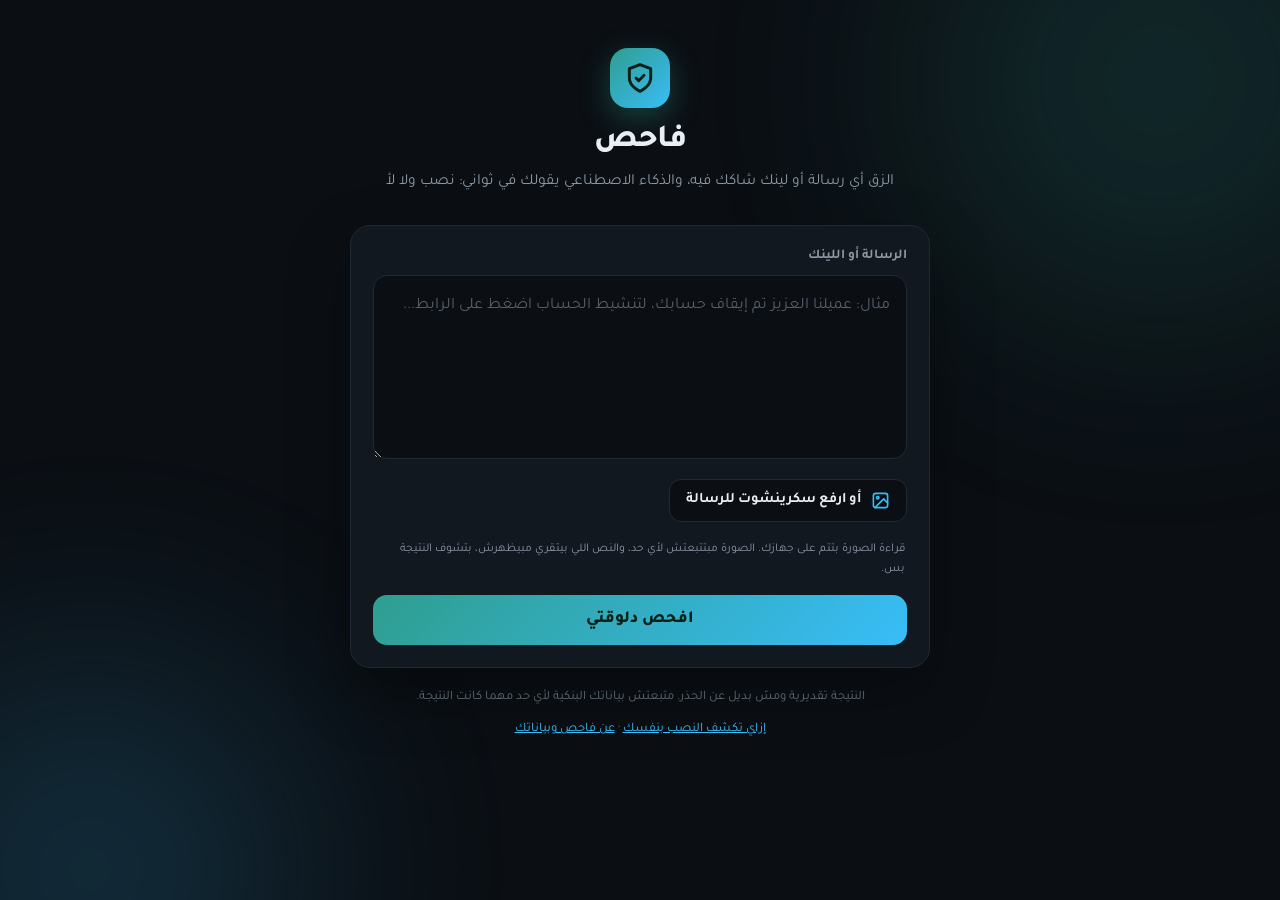
<file: templates/index.html>
<!DOCTYPE html>
<html lang="ar" dir="rtl">
<head>
<meta charset="utf-8">
<meta name="viewport" content="width=device-width, initial-scale=1">
<title>فاحص | هل الرسالة دي نصب؟</title>
<link rel="preconnect" href="https://fonts.googleapis.com">
<link rel="preconnect" href="https://fonts.gstatic.com" crossorigin>
<link href="https://fonts.googleapis.com/css2?family=Tajawal:wght@400;500;700;800&display=swap" rel="stylesheet">
<link rel="manifest" href="/static/manifest.webmanifest">
<meta name="theme-color" content="#0d1117">
<link rel="stylesheet" href="/static/style.css">
</head>
<body>

<div class="glow glow-a"></div>
<div class="glow glow-b"></div>

<main class="wrap">

  <header class="brand">
    <div class="logo">
      <svg viewBox="0 0 24 24" fill="none" stroke="currentColor" stroke-width="2" stroke-linecap="round" stroke-linejoin="round">
        <path d="M12 22s8-3.5 8-10V5l-8-3-8 3v7c0 6.5 8 10 8 10z"/>
        <path d="M9 12l2 2 4-4"/>
      </svg>
    </div>
    <h1>فاحص</h1>
    <p>الزق أي رسالة أو لينك شاكك فيه، والذكاء الاصطناعي يقولك في ثواني: نصب ولا لأ</p>
  </header>

  <section class="panel">
    <label class="field-label" for="msg">الرسالة أو اللينك</label>
    <textarea id="msg" rows="5" maxlength="5000"
      placeholder="مثال: عميلنا العزيز تم إيقاف حسابك، لتنشيط الحساب اضغط على الرابط..."></textarea>

    <div class="upload-row">
      <input type="file" id="img" accept="image/*" hidden>
      <button id="pick" type="button" class="ghost">
        <svg viewBox="0 0 24 24" fill="none" stroke="currentColor" stroke-width="2" stroke-linecap="round" stroke-linejoin="round" width="19" height="19"><rect x="3" y="3" width="18" height="18" rx="3"/><circle cx="8.5" cy="8.5" r="1.5"/><path d="M21 15l-5-5L5 21"/></svg>
        <span>أو ارفع سكرينشوت للرسالة</span>
      </button>
      <p class="upload-note">قراءة الصورة بتتم على جهازك. الصورة مبتتبعتش لأي حد، والنص اللي بيتقري مبيظهرش، بتشوف النتيجة بس.</p>
      <div id="img-preview" class="hidden">
        <img id="img-thumb" alt="">
        <button id="img-remove" type="button" aria-label="شيل الصورة">✕</button>
      </div>
    </div>
    <p id="ocr-status" class="hidden"></p>

    <button id="go" type="button">
      <span class="btn-text">افحص دلوقتي</span>
      <span class="spinner" aria-hidden="true"></span>
    </button>
  </section>

  <section id="result" class="panel result hidden">
    <div id="verdict">
      <span id="verdict-icon"></span>
      <div>
        <strong id="verdict-label"></strong>
        <small id="verdict-pct"></small>
      </div>
    </div>
    <div class="score-track"><div id="score-bar"></div></div>
    <ul id="reasons"></ul>
    <div id="feedback" class="feedback-row hidden">
      <span id="feedback-q">النتيجة دي صح؟</span>
      <button id="fb-up" type="button" aria-label="النتيجة صح">أيوه، صح</button>
      <button id="fb-down" type="button" aria-label="النتيجة غلط">لأ، غلط</button>
    </div>
    <div id="next-steps" class="next-steps hidden">
      <h3>اعمل إيه دلوقتي</h3>
      <ul>
        <li>متردش على الرسالة ومتدوسش على أي لينك فيها، وامسحها أو بلّغ عنها.</li>
        <li>لو بعت بيانات كارت أو كود أو رقم سري: كلّم البنك فورًا من الرقم اللي ورا الكارت وقوله يوقف الكارت.</li>
        <li>لو حولت فلوس: اتصل بالبنك أو المحفظة على طول، وسجّل رقم العملية والحساب اللي حولت له.</li>
        <li>خلي معاك سكرينشوت للرسالة والرقم أو الحساب اللي بعتها.</li>
      </ul>
      <p class="ns-title">جهات الإبلاغ الرسمية في مصر</p>
      <div class="ns-links">
        <a href="tel:108"><b>108</b> مكافحة جرائم تقنية المعلومات (مباحث الإنترنت)، وزارة الداخلية: ده الرقم المخصص للبلاغ عن النصب الإلكتروني</a>
        <a href="tel:155"><b>155</b> الجهاز القومي لتنظيم الاتصالات: شكاوى مستخدمي الاتصالات، زي الرسايل والمكالمات المزعجة على الموبايل (مش خط بلاغات نصب)</a>
        <a href="tel:16777"><b>16777</b> رقم البنك المركزي المصري (من صفحة اتصل بنا). للشكاوى المصرفية كلّم بنكك الأول، وبعدها البنك المركزي لو محصلش حل</a>
      </div>
      <p class="ns-src">المصادر: <a href="https://www.moi.gov.eg/home/EmergancyNumber" target="_blank" rel="noopener">وزارة الداخلية</a> · <a href="https://www.cbe.org.eg/ar/contact-us" target="_blank" rel="noopener">البنك المركزي</a> · <a href="https://mcit.gov.eg/Ar/Media_Center/Latest_News/News/63315" target="_blank" rel="noopener">وزارة الاتصالات (رقم 155)</a></p>
    </div>
    <button id="share-card" type="button" class="ghost reset-btn">
      <svg viewBox="0 0 24 24" fill="none" stroke="currentColor" stroke-width="2" stroke-linecap="round" stroke-linejoin="round" width="19" height="19"><circle cx="18" cy="5" r="3"/><circle cx="6" cy="12" r="3"/><circle cx="18" cy="19" r="3"/><path d="M8.6 13.5l6.8 4M15.4 6.5l-6.8 4"/></svg>
      <span>شارك التحذير</span>
    </button>
    <button id="reset" type="button" class="ghost reset-btn">
      <svg viewBox="0 0 24 24" fill="none" stroke="currentColor" stroke-width="2" stroke-linecap="round" stroke-linejoin="round" width="19" height="19"><path d="M3 12a9 9 0 1 0 3-6.7"/><path d="M3 4v5h5"/></svg>
      <span>تحليل جديد</span>
    </button>
  </section>

  <footer>
    <p>النتيجة تقديرية ومش بديل عن الحذر. متبعتش بياناتك البنكية لأي حد مهما كانت النتيجة.</p>
    <p class="foot-links"><a href="/tips">إزاي تكشف النصب بنفسك</a> · <a href="/about">عن فاحص وبياناتك</a></p>
  </footer>

</main>

<script src="/static/app.js"></script>
</body>
</html>
</file>
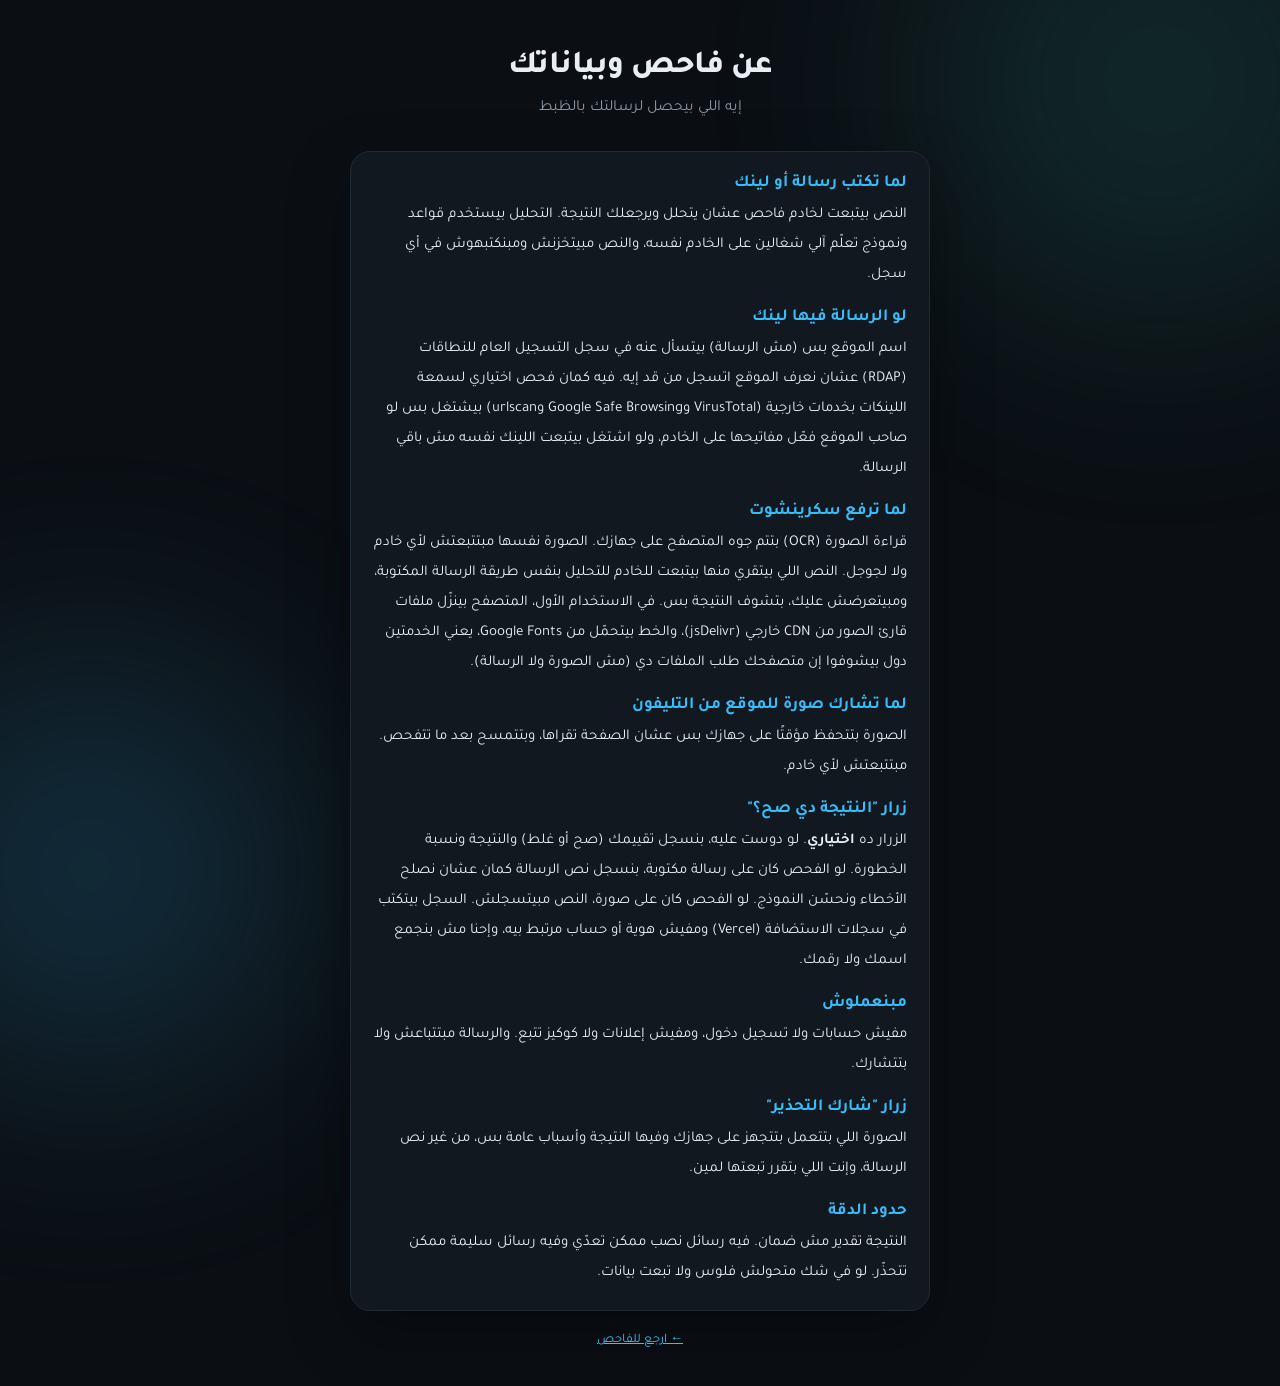
<file: templates/about.html>
<!DOCTYPE html>
<html lang="ar" dir="rtl">
<head>
<meta charset="utf-8">
<meta name="viewport" content="width=device-width, initial-scale=1">
<title>عن فاحص وبياناتك | فاحص</title>
<link rel="preconnect" href="https://fonts.googleapis.com">
<link rel="preconnect" href="https://fonts.gstatic.com" crossorigin>
<link href="https://fonts.googleapis.com/css2?family=Tajawal:wght@400;500;700;800&display=swap" rel="stylesheet">
<link rel="stylesheet" href="/static/style.css">
</head>
<body>
<div class="glow glow-a"></div><div class="glow glow-b"></div>
<main class="wrap">
<header class="brand"><h1>عن فاحص وبياناتك</h1><p>إيه اللي بيحصل لرسالتك بالظبط</p></header>
<section class="panel doc">

<h2>لما تكتب رسالة أو لينك</h2>
<p>النص بيتبعت لخادم فاحص عشان يتحلل ويرجعلك النتيجة. التحليل بيستخدم قواعد ونموذج تعلّم آلي شغالين على الخادم نفسه، والنص مبيتخزنش ومبنكتبهوش في أي سجل.</p>
<h2>لو الرسالة فيها لينك</h2>
<p>اسم الموقع بس (مش الرسالة) بيتسأل عنه في سجل التسجيل العام للنطاقات (<bdi dir="ltr">RDAP</bdi>) عشان نعرف الموقع اتسجل من قد إيه. فيه كمان فحص اختياري لسمعة اللينكات بخدمات خارجية (<bdi dir="ltr">VirusTotal</bdi> و<bdi dir="ltr">Google Safe Browsing</bdi> و<bdi dir="ltr">urlscan</bdi>) بيشتغل بس لو صاحب الموقع فعّل مفاتيحها على الخادم، ولو اشتغل بيتبعت اللينك نفسه مش باقي الرسالة.</p>
<h2>لما ترفع سكرينشوت</h2>
<p>قراءة الصورة (<bdi dir="ltr">OCR</bdi>) بتتم جوه المتصفح على جهازك. الصورة نفسها مبتتبعتش لأي خادم ولا لجوجل. النص اللي بيتقري منها بيتبعت للخادم للتحليل بنفس طريقة الرسالة المكتوبة، ومبيتعرضش عليك، بتشوف النتيجة بس. في الاستخدام الأول، المتصفح بينزّل ملفات قارئ الصور من CDN خارجي (<bdi dir="ltr">jsDelivr</bdi>)، والخط بيتحمّل من <bdi dir="ltr">Google Fonts</bdi>، يعني الخدمتين دول بيشوفوا إن متصفحك طلب الملفات دي (مش الصورة ولا الرسالة).</p>
<h2>لما تشارك صورة للموقع من التليفون</h2>
<p>الصورة بتتحفظ مؤقتًا على جهازك بس عشان الصفحة تقراها، وبتتمسح بعد ما تتفحص. مبتتبعتش لأي خادم.</p>
<h2>زرار "النتيجة دي صح؟"</h2>
<p>الزرار ده <b>اختياري</b>. لو دوست عليه، بنسجل تقييمك (صح أو غلط) والنتيجة ونسبة الخطورة. لو الفحص كان على رسالة مكتوبة، بنسجل نص الرسالة كمان عشان نصلح الأخطاء ونحسّن النموذج. لو الفحص كان على صورة، النص مبيتسجلش. السجل بيتكتب في سجلات الاستضافة (<bdi dir="ltr">Vercel</bdi>) ومفيش هوية أو حساب مرتبط بيه، وإحنا مش بنجمع اسمك ولا رقمك.</p>
<h2>مبنعملوش</h2>
<p>مفيش حسابات ولا تسجيل دخول، ومفيش إعلانات ولا كوكيز تتبع. والرسالة مبتتباعش ولا بتتشارك.</p>
<h2>زرار "شارك التحذير"</h2>
<p>الصورة اللي بتتعمل بتتجهز على جهازك وفيها النتيجة وأسباب عامة بس، من غير نص الرسالة، وإنت اللي بتقرر تبعتها لمين.</p>
<h2>حدود الدقة</h2>
<p>النتيجة تقدير مش ضمان. فيه رسائل نصب ممكن تعدّي وفيه رسائل سليمة ممكن تتحذّر. لو في شك متحولش فلوس ولا تبعت بيانات.</p>
</section>
<footer><p class="foot-links"><a href="/">← ارجع للفاحص</a></p></footer>
</main>
</body>
</html>
</file>
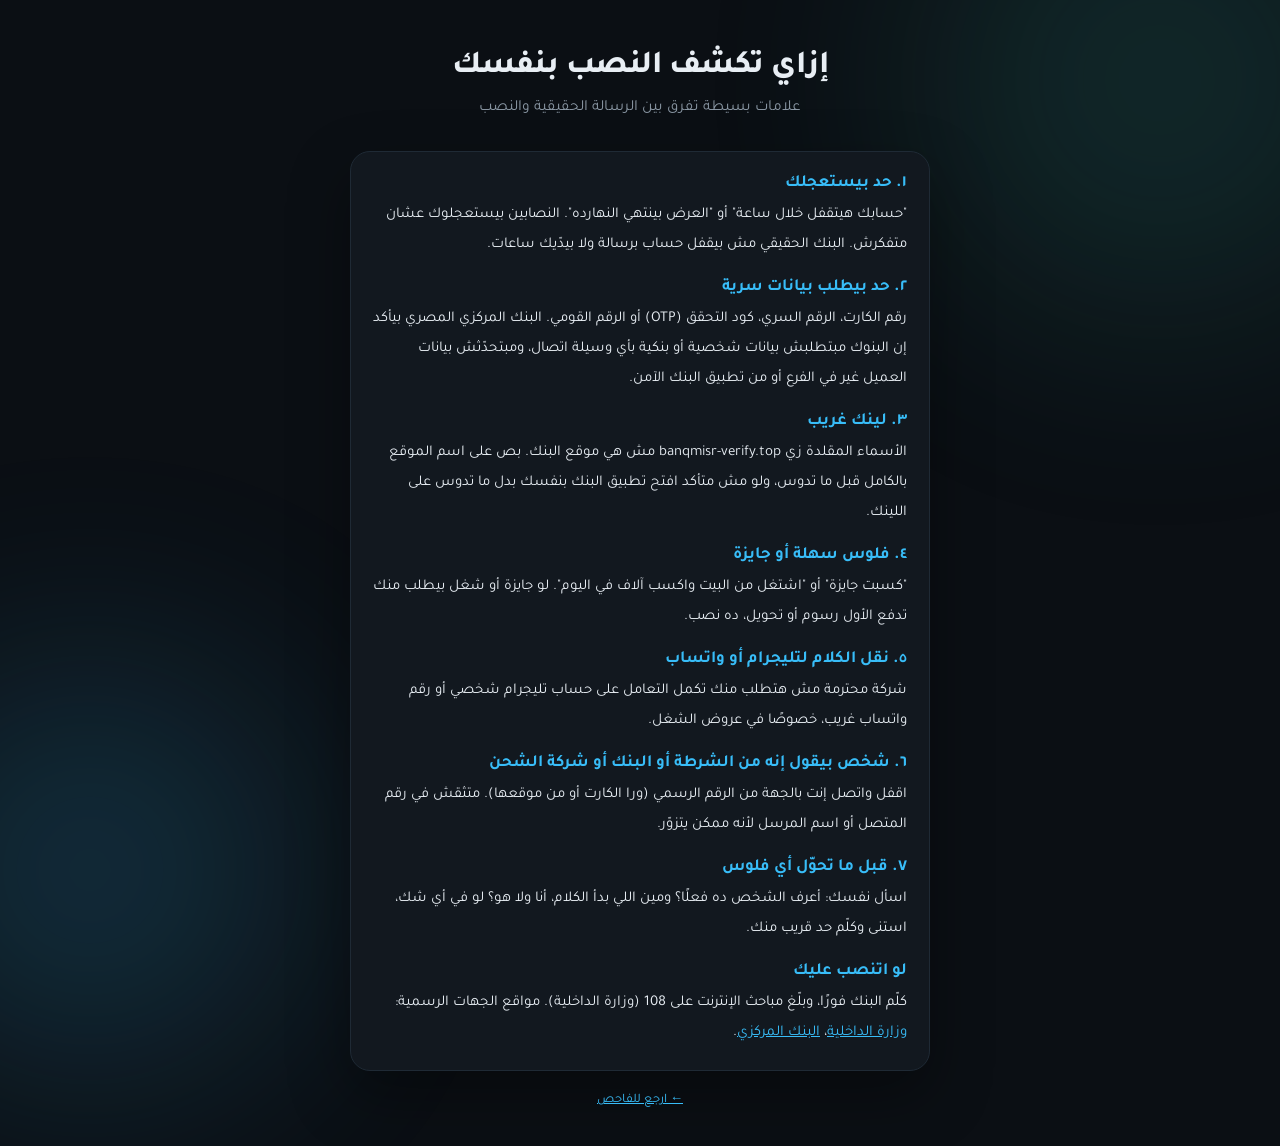
<file: templates/tips.html>
<!DOCTYPE html>
<html lang="ar" dir="rtl">
<head>
<meta charset="utf-8">
<meta name="viewport" content="width=device-width, initial-scale=1">
<title>إزاي تكشف النصب بنفسك | فاحص</title>
<link rel="preconnect" href="https://fonts.googleapis.com">
<link rel="preconnect" href="https://fonts.gstatic.com" crossorigin>
<link href="https://fonts.googleapis.com/css2?family=Tajawal:wght@400;500;700;800&display=swap" rel="stylesheet">
<link rel="stylesheet" href="/static/style.css">
</head>
<body>
<div class="glow glow-a"></div><div class="glow glow-b"></div>
<main class="wrap">
<header class="brand"><h1>إزاي تكشف النصب بنفسك</h1><p>علامات بسيطة تفرق بين الرسالة الحقيقية والنصب</p></header>
<section class="panel doc">

<h2>١. حد بيستعجلك</h2>
<p>"حسابك هيتقفل خلال ساعة" أو "العرض بينتهي النهارده". النصابين بيستعجلوك عشان متفكرش. البنك الحقيقي مش بيقفل حساب برسالة ولا بيدّيك ساعات.</p>
<h2>٢. حد بيطلب بيانات سرية</h2>
<p>رقم الكارت، الرقم السري، كود التحقق (OTP) أو الرقم القومي. البنك المركزي المصري بيأكد إن البنوك مبتطلبش بيانات شخصية أو بنكية بأي وسيلة اتصال، ومبتحدّثش بيانات العميل غير في الفرع أو من تطبيق البنك الآمن.</p>
<h2>٣. لينك غريب</h2>
<p>الأسماء المقلدة زي banqmisr-verify.top مش هي موقع البنك. بص على اسم الموقع بالكامل قبل ما تدوس، ولو مش متأكد افتح تطبيق البنك بنفسك بدل ما تدوس على اللينك.</p>
<h2>٤. فلوس سهلة أو جايزة</h2>
<p>"كسبت جايزة" أو "اشتغل من البيت واكسب آلاف في اليوم". لو جايزة أو شغل بيطلب منك تدفع الأول رسوم أو تحويل، ده نصب.</p>
<h2>٥. نقل الكلام لتليجرام أو واتساب</h2>
<p>شركة محترمة مش هتطلب منك تكمل التعامل على حساب تليجرام شخصي أو رقم واتساب غريب، خصوصًا في عروض الشغل.</p>
<h2>٦. شخص بيقول إنه من الشرطة أو البنك أو شركة الشحن</h2>
<p>اقفل واتصل إنت بالجهة من الرقم الرسمي (ورا الكارت أو من موقعها). متثقش في رقم المتصل أو اسم المرسل لأنه ممكن يتزوّر.</p>
<h2>٧. قبل ما تحوّل أي فلوس</h2>
<p>اسأل نفسك: أعرف الشخص ده فعلًا؟ ومين اللي بدأ الكلام، أنا ولا هو؟ لو في أي شك، استنى وكلّم حد قريب منك.</p>
<h2>لو اتنصب عليك</h2>
<p>كلّم البنك فورًا، وبلّغ مباحث الإنترنت على 108 (وزارة الداخلية). مواقع الجهات الرسمية: <a href="https://www.moi.gov.eg/home/EmergancyNumber" target="_blank" rel="noopener">وزارة الداخلية</a>، <a href="https://www.cbe.org.eg/ar/contact-us" target="_blank" rel="noopener">البنك المركزي</a>.</p>
</section>
<footer><p class="foot-links"><a href="/">← ارجع للفاحص</a></p></footer>
</main>
</body>
</html>
</file>
<file: static/style.css>
:root {
  --bg: #0b0f14;
  --panel: #12181f;
  --panel-border: #1f2a35;
  --text: #e8eef4;
  --muted: #8b98a5;
  --accent: #2f9e8f;
  --accent-2: #38bdf8;
  --safe: #34d399;
  --warn: #fbbf24;
  --danger: #f87171;
}

* { box-sizing: border-box; margin: 0; padding: 0; }

body {
  font-family: "Tajawal", "Segoe UI", Tahoma, Arial, sans-serif;
  background: var(--bg);
  color: var(--text);
  min-height: 100vh;
  display: flex;
  align-items: flex-start;
  justify-content: center;
  padding: 48px 18px 32px;
  position: relative;
  overflow-x: hidden;
}

.glow {
  position: fixed;
  border-radius: 50%;
  filter: blur(120px);
  opacity: .18;
  pointer-events: none;
  z-index: 0;
}
.glow-a { width: 480px; height: 480px; background: var(--accent); top: -160px; right: -120px; }
.glow-b { width: 420px; height: 420px; background: var(--accent-2); bottom: -180px; left: -120px; }

.wrap { width: 100%; max-width: 580px; position: relative; z-index: 1; }

/* ---------- header ---------- */
.brand { text-align: center; margin-bottom: 28px; }

.logo {
  width: 60px; height: 60px;
  margin: 0 auto 14px;
  border-radius: 18px;
  display: flex; align-items: center; justify-content: center;
  background: linear-gradient(135deg, var(--accent), var(--accent-2));
  box-shadow: 0 10px 30px rgba(47, 158, 143, .35);
}
.logo svg { width: 32px; height: 32px; color: #062018; stroke-width: 2.2; }

.brand h1 { font-size: 32px; font-weight: 800; letter-spacing: -.5px; }
.brand p { color: var(--muted); margin-top: 8px; font-size: 15.5px; line-height: 1.9; }

/* ---------- panels ---------- */
.panel {
  background: var(--panel);
  border: 1px solid var(--panel-border);
  border-radius: 20px;
  padding: 22px;
  box-shadow: 0 24px 60px rgba(0, 0, 0, .35);
}
.panel + .panel, .panel + footer { margin-top: 18px; }

.field-label {
  display: block;
  font-size: 13.5px;
  font-weight: 700;
  color: var(--muted);
  margin-bottom: 10px;
}

textarea {
  width: 100%;
  background: var(--bg);
  border: 1px solid var(--panel-border);
  border-radius: 14px;
  color: var(--text);
  padding: 15px 16px;
  font-size: 16px;
  font-family: inherit;
  line-height: 1.9;
  resize: vertical;
  transition: border-color .2s, box-shadow .2s;
}
textarea::placeholder { color: #54606c; }
textarea:focus {
  outline: none;
  border-color: var(--accent);
  box-shadow: 0 0 0 3px rgba(47, 158, 143, .18);
}

/* ---------- button ---------- */
button {
  width: 100%;
  margin-top: 16px;
  padding: 15px;
  border: none;
  border-radius: 14px;
  font-family: inherit;
  font-size: 17px;
  font-weight: 800;
  color: #062018;
  background: linear-gradient(135deg, var(--accent), var(--accent-2));
  cursor: pointer;
  transition: transform .12s, box-shadow .2s, opacity .2s;
  display: flex; align-items: center; justify-content: center; gap: 10px;
}
button:hover { box-shadow: 0 12px 32px rgba(47, 158, 143, .35); transform: translateY(-1px); }
button:active { transform: translateY(0); }
button:disabled { opacity: .6; cursor: wait; transform: none; box-shadow: none; }

.spinner {
  display: none;
  width: 18px; height: 18px;
  border: 2.5px solid rgba(6, 32, 24, .3);
  border-top-color: #062018;
  border-radius: 50%;
  animation: spin .7s linear infinite;
}
button.loading .spinner { display: inline-block; }
@keyframes spin { to { transform: rotate(360deg); } }

/* ---------- result ---------- */
.result.hidden { display: none; }
.result { animation: rise .35s ease; }
@keyframes rise { from { opacity: 0; transform: translateY(10px); } to { opacity: 1; transform: none; } }

#verdict { display: flex; align-items: center; gap: 14px; }

#verdict-icon {
  width: 48px; height: 48px;
  border-radius: 14px;
  display: flex; align-items: center; justify-content: center;
  flex-shrink: 0;
  font-size: 22px; font-weight: 800;
}
#verdict strong { font-size: 20px; display: block; }
#verdict small { color: var(--muted); font-size: 13.5px; }

#verdict.safe       #verdict-icon { background: rgba(52, 211, 153, .14); color: var(--safe); }
#verdict.suspicious #verdict-icon { background: rgba(251, 191, 36, .14); color: var(--warn); }
#verdict.scam       #verdict-icon { background: rgba(248, 113, 113, .14); color: var(--danger); }
#verdict.safe strong       { color: var(--safe); }
#verdict.suspicious strong { color: var(--warn); }
#verdict.scam strong       { color: var(--danger); }

.score-track {
  height: 7px;
  background: var(--bg);
  border-radius: 99px;
  margin: 16px 0 18px;
  overflow: hidden;
}
#score-bar {
  height: 100%;
  width: 0;
  border-radius: 99px;
  transition: width .8s cubic-bezier(.2, .8, .3, 1);
}
#verdict.safe ~ .score-track #score-bar, .result.safe #score-bar { background: var(--safe); }
.result.suspicious #score-bar { background: var(--warn); }
.result.scam #score-bar { background: var(--danger); }

#reasons { list-style: none; display: grid; gap: 9px; }
#reasons li {
  background: var(--bg);
  border: 1px solid var(--panel-border);
  border-radius: 12px;
  padding: 12px 15px;
  font-size: 15px;
  line-height: 1.9;
  display: flex; gap: 10px;
}
#reasons li::before { content: ""; width: 7px; height: 7px; border-radius: 50%; background: var(--accent-2); flex-shrink: 0; margin-top: 11px; }

/* ---------- footer ---------- */
footer p { text-align: center; color: #5b6873; font-size: 13px; line-height: 1.9; }

@media (max-width: 480px) {
  body { padding-top: 32px; }
  .brand h1 { font-size: 27px; }
  .panel { padding: 18px; border-radius: 17px; }
}

/* ---------- screenshot upload ---------- */
.upload-row { margin-top: 12px; display: flex; align-items: center; gap: 12px; flex-wrap: wrap; }

button.ghost {
  width: auto;
  margin-top: 0;
  padding: 11px 16px;
  font-size: 14.5px;
  font-weight: 700;
  color: var(--text);
  background: var(--bg);
  border: 1px solid var(--panel-border);
  border-radius: 12px;
}
button.ghost:hover { border-color: var(--accent); box-shadow: 0 0 0 3px rgba(47, 158, 143, .14); transform: none; }
button.ghost:disabled { cursor: wait; }
button.ghost svg { flex-shrink: 0; color: var(--accent-2); }

#img-preview {
  position: relative;
  display: inline-flex;
  border: 1px solid var(--panel-border);
  border-radius: 12px;
  overflow: hidden;
  background: var(--bg);
}
#img-preview.hidden { display: none; }
#img-thumb { display: block; max-height: 72px; max-width: 140px; object-fit: cover; }
#img-remove {
  position: absolute; top: 4px; left: 4px;
  width: 22px; height: 22px;
  margin: 0; padding: 0;
  border-radius: 50%;
  font-size: 11px; font-weight: 800;
  color: #fff; background: rgba(0, 0, 0, .65);
  border: none; cursor: pointer;
  display: flex; align-items: center; justify-content: center;
}

#ocr-status { margin-top: 10px; font-size: 13.5px; color: var(--muted); line-height: 1.8; }
#ocr-status.hidden { display: none; }
#ocr-status.ok { color: var(--accent); }
#ocr-status.err { color: var(--danger); }

.reset-btn { width: 100%; margin-top: 18px; justify-content: center; }

.upload-note { font-size: 12px; color: #8b93a7; margin: 6px 2px 0; line-height: 1.6; }

.feedback-row { display: flex; align-items: center; gap: 10px; margin-top: 14px; font-size: 14px; color: #8b93a7; }
.feedback-row button { font-size: 20px; background: none; border: 1px solid #2a3140; border-radius: 8px; padding: 4px 10px; cursor: pointer; opacity: .75; }
.feedback-row button:hover { opacity: 1; border-color: #4a5568; }
.feedback-row button.picked { opacity: 1; border-color: #2dd4a8; background: rgba(45,212,168,.12); }

.next-steps { margin-top: 16px; padding: 14px 16px; border: 1px solid rgba(248,113,113,.35); background: rgba(248,113,113,.07); border-radius: 14px; font-size: 14.5px; line-height: 1.9; }
.next-steps h3 { font-size: 16px; margin-bottom: 6px; }
.next-steps ul { padding-inline-start: 20px; }
.next-steps .ns-title { margin-top: 10px; font-weight: 700; }
.ns-links { display: flex; flex-direction: column; gap: 6px; margin-top: 6px; }
.ns-links a { color: var(--text); text-decoration: none; background: var(--panel); border: 1px solid var(--panel-border); border-radius: 10px; padding: 8px 12px; }
.ns-links a b { color: var(--accent-2); margin-inline-end: 8px; font-size: 16px; }
.ns-src { margin-top: 8px; font-size: 12px; color: var(--muted); }
.ns-src a, .foot-links a { color: var(--accent-2); }
.foot-links { margin-top: 8px; }
.doc h2 { font-size: 17px; margin: 18px 0 6px; color: var(--accent-2); }
.doc h2:first-child { margin-top: 0; }
.doc p { line-height: 2; font-size: 15px; color: var(--text); }
.doc a { color: var(--accent-2); }
.feedback-row span { flex: 1; white-space: nowrap; }
.feedback-row button { flex: 0 0 auto; min-width: 52px; }
.feedback-row button { width: auto !important; flex: 0 0 auto; padding: 6px 14px; }
.feedback-row { flex-wrap: nowrap; }
.feedback-row button { font-size: 14px; font-family: inherit; color: var(--text); }
</file>
